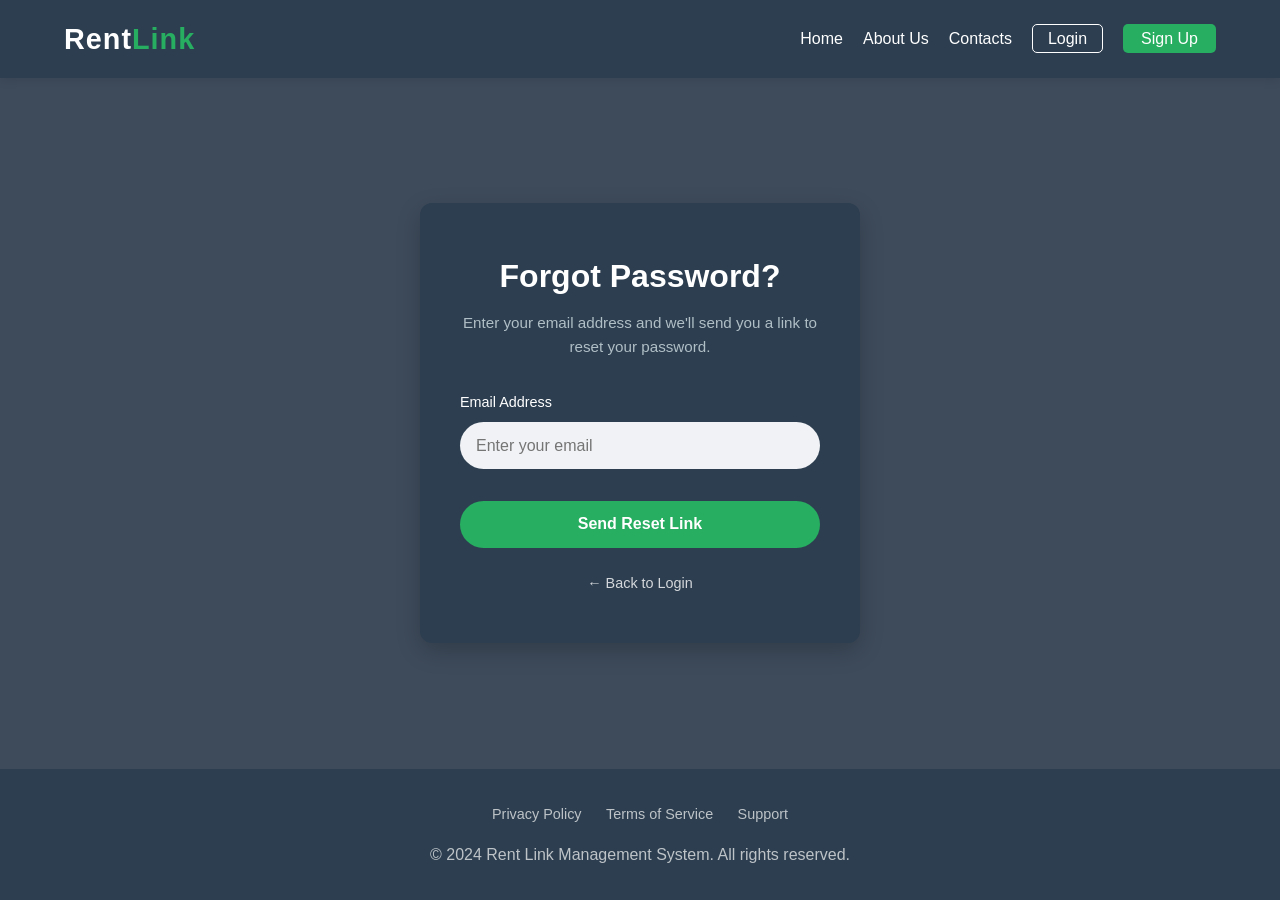
<file: forget.html>
<!DOCTYPE html>
<html lang="en">
<head>
    <meta charset="UTF-8">
    <meta name="viewport" content="width=device-width, initial-scale=1.0">
    <title>Forgot Password | Rent Link</title>
    <link rel="stylesheet" href="forget.css">
    
    
</head>
<body>

    <header>
        <div class="logo">
            <h1><a href="landingpage.html">Rent<span>Link</span></a></h1>
        </div>
        <nav>
            <ul>
                <li><a href="landingpage.html">Home</a></li>
                <li><a href="#">About Us</a></li>
                <li><a href="#">Contacts</a></li>
                <li><a href="Login.html" class="btn-login">Login</a></li>
                <li><a href="signin.html" class="btn-signup">Sign Up</a></li>
            </ul>
        </nav>
    </header>

    <main class="auth-wrapper">
        <div class="auth-card">
            <h2>Forgot Password?</h2>
            <p>Enter your email address and we'll send you a link to reset your password.</p>
            
            <form action="#" method="post">
                <div class="input-group">
                    <label for="email">Email Address</label>
                    <input type="email" id="email" name="email" placeholder="Enter your email" required>
                </div>
                
                <button type="submit" class="btn-reset">Send Reset Link</button>
            </form>

            <a href="Login.html" class="back-to-login">&larr; Back to Login</a>
        </div>
    </main>

    <footer>
        <div class="footer-links">
            <a href="#">Privacy Policy</a>
            <a href="#">Terms of Service</a>
            <a href="#">Support</a>
        </div>
        <p>&copy; 2024 Rent Link Management System. All rights reserved.</p>
    </footer>

</body>
</html>
</file>
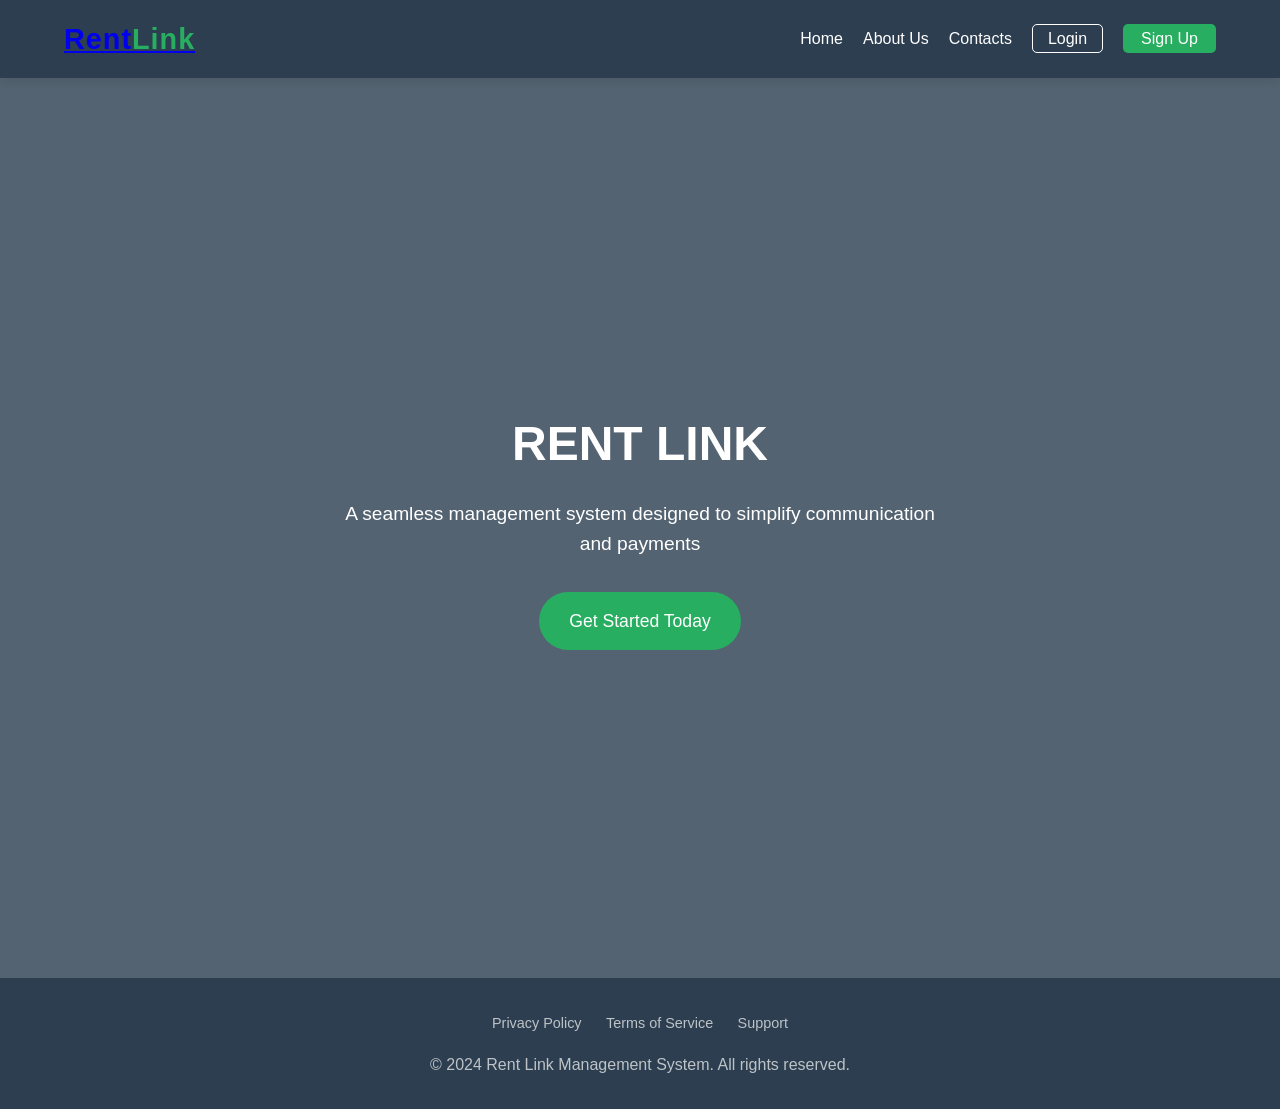
<file: landingpage.html>
<!DOCTYPE html>
<html lang="en">
<head>
    <meta charset="UTF-8">
    <meta name="viewport" content="width=device-width, initial-scale=1.0">
    <title>Rent Link | Landlord & Tenant Management</title>
    <link rel="stylesheet" href="landingpage.css">
</head>
<body>

    <header>
        <div class="logo">
             <h1><a href="landingpage.css">Rent<span>Link</a></span></h1>
        </div>
        <nav>
            <ul>
                <li><a href="landingpage.html">Home</a></li>
                <li><a href="#">About Us</a></li>
                <li><a href="#">Contacts</a></li>
                <li><a href="login.html" class="btn-login">Login</a></li>
                <li><a href="signin.html" class="btn-signup">Sign Up</a></li>
            </ul>
        </nav>
    </header>

    <main>
        <section class="hero">
            <h2>RENT LINK</h2>
            <p>A seamless management system designed to simplify communication and payments</p>
            <a href="#" class="cta-button">Get Started Today</a>
        </section>
    </main>

    <footer>
        <div class="footer-links">
            <a href="#">Privacy Policy</a>
            <a href="#">Terms of Service</a>
            <a href="#">Support</a>
        </div>
        <p>&copy; 2024 Rent Link Management System. All rights reserved.</p>
    </footer>

</body>
</html>
</file>
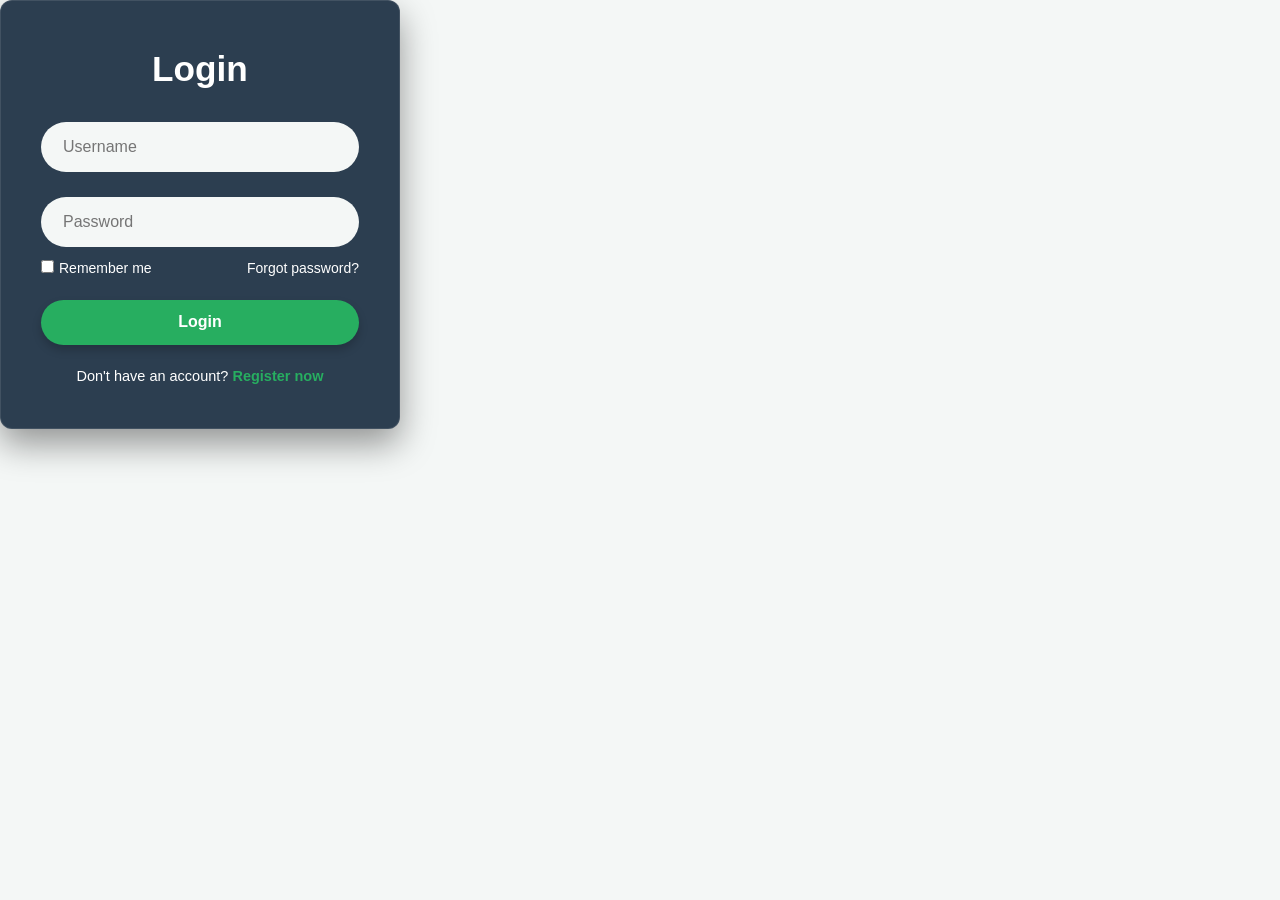
<file: Login.html>
<!DOCTYPE html>
<html lang="en">
<head>
    <meta charset="UTF-8">
    <meta name="viewport" content="width=device-width,initial-scale=1.0">
   <title> Rent Link | Landlord & Tenant Management</title>
   <link rel="stylesheet" href="Login.css">
</head>

<body>

    <div class="wrapper">
     <form action="">
        <h1>Login</h1>
        <div class="input-box">
            <input type="text" placeholder="Username" required>
            </div>
         <div class="input-box">
            <input type="password" placeholder="Password" required>
            </div>

     <div class="remember-forgot">
        <label><input type="checkbox">Remember me</label>
        <a href="#">Forgot password?</a>
        </div>

    <button type="submit" class="button">Login</button>
    
        <div class="register-link">
        <p>Don't have an account? <a href"#">Register now</a></p>
        </div>
    </form>
</div>
</body>


</html>
</file>
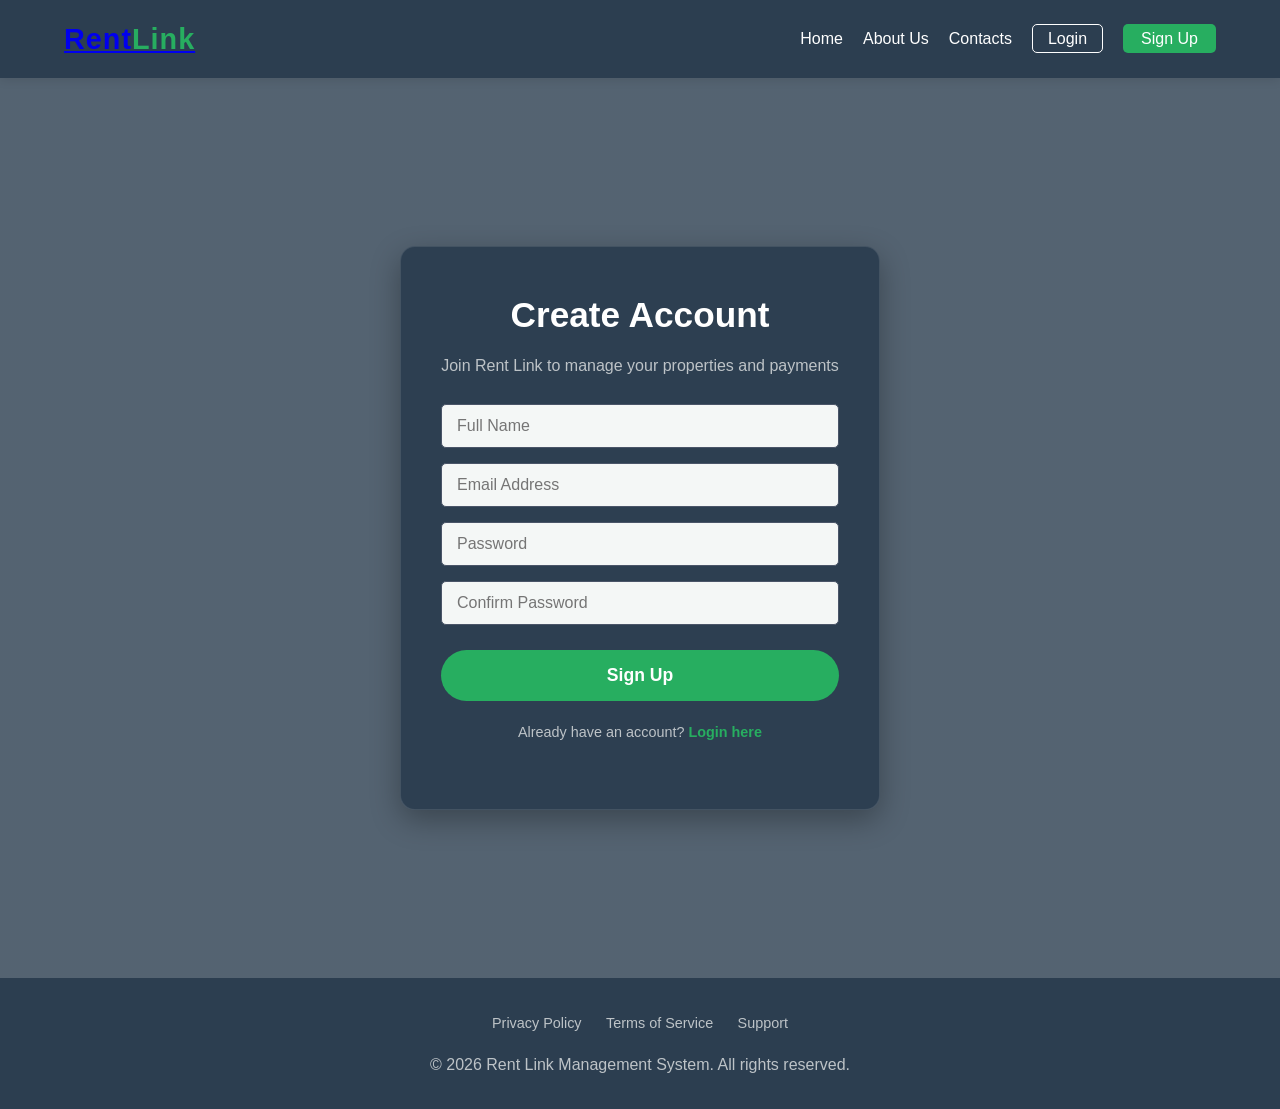
<file: signin.html>
<!DOCTYPE html>
<html lang="en">
<head>
    <meta charset="UTF-8">
    <meta name="viewport" content="width=device-width, initial-scale=1.0">
    <title>Sign Up | Rent Link</title>
    <link rel="stylesheet" href="signin.css">
</head>
<body>

    <header>
        <div class="logo">
              <h1><a href="landingpage.html">Rent<span>Link</a></span></h1>
        </div>
        <nav>
            <ul>
                <li><a href="landingpage.html">Home</a></li>
                <li><a href="#">About Us</a></li>
                <li><a href="#">Contacts</a></li>
                <li><a href="Login.html" class="btn-login">Login</a></li>
                <li><a href="Signin.html" class="btn-signup">Sign Up</a></li>
            </ul>
        </nav>
    </header>

    <main>
        <section class="hero">
            <div class="signup-card">
                <h2>Create Account</h2>
                <p>Join Rent Link to manage your properties and payments</p>
                
                <form>
                    <div class="input-group">
                        <input type="text" placeholder="Full Name" required>
                    </div>
                    <div class="input-group">
                        <input type="email" placeholder="Email Address" required>
                    </div>
                    <div class="input-group">
                        <input type="password" placeholder="Password" required>
                    </div>
                    <div class="input-group">
                        <input type="password" placeholder="Confirm Password" required>
                    </div>

                    <button type="submit" class="cta-button signup-submit">Sign Up</button>
                </form>

                <div class="form-footer-text">
                    <p>Already have an account? <a href="#">Login here</a></p>
                </div>
            </div>
        </section>
    </main>

    <footer>
        <div class="footer-links">
            <a href="#">Privacy Policy</a>
            <a href="#">Terms of Service</a>
            <a href="#">Support</a>
        </div>
        <p>&copy; 2026 Rent Link Management System. All rights reserved.</p>
    </footer>

</body>
</html>
</file>
<file: forget.css>
* {
    margin: 0;
    padding: 0;
    box-sizing: border-box;
    font-family: 'Segoe UI', Tahoma, Geneva, Verdana, sans-serif;
}

body {
    line-height: 1.6;
    background-color: #3e4b5b; 
    display: flex;
    flex-direction: column;
    min-height: 100vh;
    }

       
header {
    background: #2c3e50;
    color: #fff;
    padding: 1rem 5%;
    display: flex;
    justify-content: space-between;
    align-items: center;
    position: sticky;
    top: 0;
    z-index: 1000;
    box-shadow: 0 2px 10px rgba(0,0,0,0.1);
    }

.logo h1 {
     font-size: 1.8rem;
     letter-spacing: 1px;
    }

        
.logo h1 a {
    text-decoration: none;
        color: white;
    }

.logo span {
     color: #27ae60;
     }

    nav ul {
    display: flex;
    list-style: none;
    align-items: center;
    }

    nav ul li {
        margin-left: 20px;
    }

    nav ul li a {
    color: #fff;
    text-decoration: none;
    font-weight: 500;
    transition: color 0.3s ease;
    }

    nav ul li a:hover {
     color: #27ae60;
    }

        
.btn-login {
     border: 1px solid #fff;
     padding: 5px 15px;
    border-radius: 5px;
    }

.btn-signup {
      background: #27ae60;
        padding: 6px 18px;
         border-radius: 5px;
         color: white !important;
        }

.btn-signup:hover {
    background: #219150;
    }

        
.auth-wrapper {
    flex: 1;
    display: flex;
    justify-content: center;
    align-items: center;
    padding: 2rem;
    }

.auth-card {
    background-color: #2c3e50; 
     padding: 3rem 2.5rem;
     border-radius: 12px;
     box-shadow: 0 8px 24px rgba(0,0,0,0.2);
     width: 100%;
     max-width: 440px;
     text-align: center;
     color: #ffffff;
}

.auth-card h2 {
     font-size: 2rem;
      margin-bottom: 0.5rem;
      font-weight: 600;
}

.auth-card p {
    color: #b0bec5;
    font-size: 0.95rem;
     margin-bottom: 2rem;
     font-weight: 300;
    }

.input-group {
    text-align: left;
    margin-bottom: 1.5rem;
    }

 .input-group label {
    display: block;
    margin-bottom: 0.5rem;
    color: #ffffff;
    font-weight: 500;
    font-size: 0.9rem;
}

.input-group input {
    width: 100%;
    padding: 0.9rem 1rem;
    border: none;
    border-radius: 30px; 
    background-color: #f0f2f5;
    font-size: 1rem;
    outline: none;
}

.btn-reset {
    width: 100%;
    background-color: #27ae60; 
    color: white;
    border: none;
    padding: 0.9rem;
    border-radius: 30px;
    font-size: 1rem;
    font-weight: 600;
    cursor: pointer;
    transition: background 0.3s ease;
     margin-top: 0.5rem;
}

.btn-reset:hover {
     background-color: #2ECC71;
}

.back-to-login {
    display: inline-block;
    margin-top: 1.5rem;
    text-decoration: none;
    color: #ffffff;
    font-size: 0.9rem;
    opacity: 0.8;
    transition: opacity 0.3s ease;
}

.back-to-login:hover {
        opacity: 1;
 }

      
footer {
     background: #2c3e50;
    color: #bdc3c7;
    text-align: center;
    padding: 2rem 0;
    margin-top: auto;
    }

.footer-links {
    margin-bottom: 1rem;
}

.footer-links a {
    color: #bdc3c7;
    margin: 0 10px;
    text-decoration: none;
    font-size: 0.9rem;
 }

.footer-links a:hover {
     color: #fff;
}
</file>
<file: landingpage.css>
* {
    margin: 0;
    padding: 0;
    box-sizing: border-box;
    font-family: 'Segoe UI', Tahoma, Geneva, Verdana, sans-serif;
}

body {
    line-height: 1.6;
    color: #333;
    background-color: #f4f7f6;
}

      
header {
    background: #2c3e50;
    color: #fff;
    padding: 1rem 5%;
    display: flex;
    justify-content: space-between;
    align-items: center;
    position: sticky;
    top: 0;
    z-index: 1000;
    box-shadow: 0 2px 10px rgba(0,0,0,0.1);
}

.logo h1 {
    font-size: 1.8rem;
    letter-spacing: 1px;
}

.logo span {
    color: #27ae60;
}

nav ul {
    display: flex;
    list-style: none;
}

nav ul li {
    margin-left: 20px;
}

nav ul li a {
    color: #fff;
    text-decoration: none;
    font-weight: 500;
    transition: color 0.3s ease;
}

nav ul li a:hover {
     color: #27ae60;
}

     
.btn-login {
    border: 1px solid #fff;
    padding: 5px 15px;
    border-radius: 5px;
}

.btn-signup {
    background: #27ae60;
    padding: 6px 18px;
     border-radius: 5px;
    color: white !important;
}

.btn-signup:hover {
 background: #219150;
}

      
.hero {
    height: 100vh;
    display: flex;
    flex-direction: column;
    justify-content: center;
    align-items: center;
    text-align: center;
    background: linear-gradient(rgba(44, 62, 80, 0.8), rgba(44, 62, 80, 0.8));
                       
    background-size: cover;
    background-position: center;
    color: white;
    padding: 0 20px;
}

 .hero h2 {
    font-size: 3rem;
    margin-bottom: 1rem;
 }

.hero p {
    font-size: 1.2rem;
    max-width: 600px;
    margin-bottom: 2rem;
}

.cta-button {
     background: #27ae60;
    color: white;
    padding: 15px 30px;
    text-decoration: none;
    font-size: 1.1rem;
    border-radius: 30px;
    transition: transform 0.3s ease, background 0.3s ease;
}

.cta-button:hover {
    transform: scale(1.05);
    background: #2ecc71;
}

        
footer {
    background: #2c3e50;
    color: #bdc3c7;
    text-align: center;
    padding: 2rem 0;
    margin: 0;
}

.footer-links {
    margin-bottom: 1rem;
}

.footer-links a {
     color: #bdc3c7;
     margin: 0 10px;
     text-decoration: none;
     font-size: 0.9rem;
}

.footer-links a:hover {
     color: #fff;
 }
</file>
<file: Login.css>
* {
    margin: 0;
    padding: 0;
    box-sizing: border-box;
    font-family: 'Segoe UI', Tahoma, Geneva, Verdana, sans-serif;
}

body {
    line-height: 1.6;
    color: #333;
    background-color: #f4f7f6;
    display: flex;
    flex-direction: column;
    min-height: 100vh;
}


header {
    background: #2c3e50;
    color: #fff;
    padding: 1rem 5%;
    display: flex;
    justify-content: space-between;
    align-items: center;
    position: sticky;
    top: 0;
    z-index: 1000;
    box-shadow: 0 2px 10px rgba(0,0,0,0.1);
}

.logo h1 a {
    color: white;
    text-decoration: none;
    font-size: 1.8rem;
    letter-spacing: 1px;
}

.logo span {
    color: #27ae60;
}

nav ul {
    display: flex;
    list-style: none;
    align-items: center;
}

nav ul li {
    margin-left: 20px;
}

nav ul li a {
    color: #fff;
    text-decoration: none;
    font-weight: 500;
    transition: color 0.3s ease;
}

nav ul li a:hover {
    color: #27ae60;
}

.btn-login {
    border: 1px solid #fff;
    padding: 5px 15px;
    border-radius: 5px;
}

.btn-signup {
    background: #27ae60;
    padding: 6px 18px;
    border-radius: 5px;
    color: white !important;
}


.hero {
    flex-grow: 1; 
    display: flex;
    justify-content: center;
    align-items: center;
     background: linear-gradient(rgba(44, 62, 80, 0.8), rgba(44, 62, 80, 0.8));
    background-size: cover;
    background-position: center;
    padding: 40px 20px;
}


.wrapper {
    width: 400px;
    background: #2c3e50;
    color: #fff;
    border-radius: 12px;
    padding: 40px;
    box-shadow: 0 15px 35px rgba(0,0,0,0.4);
    border: 1px solid rgba(255, 255, 255, 0.1);
}

.wrapper h1 {
    font-size: 2.2rem;
    text-align: center;
    margin-bottom: 20px;
}

.input-box {
    position: relative;
    width: 100%;
    height: 50px;
    margin: 25px 0;
}

.input-box input {
    width: 100%;
    height: 100%;
    background: #f4f7f6;
    border: 2px solid transparent;
    outline: none;
    border-radius: 40px;
    font-size: 16px;
    color: #333;
    padding: 0 45px 0 20px;
    transition: 0.3s;
}

.input-box input:focus {
    border-color: #27ae60;
}

.input-box i {
    position: absolute;
    right: 20px;
    top: 50%;
    transform: translateY(-50%);
    font-size: 18px;
    color: #333;
}

.remember-forgot {
    display: flex;
    justify-content: space-between;
    font-size: 14px;
    margin: -15px 0 20px;
}

.remember-forgot label input {
    accent-color: #27ae60;
    margin-right: 5px;
}

.remember-forgot a {
    color: #fff;
    text-decoration: none;
}

.remember-forgot a:hover {
    text-decoration: underline;
}

.button {
    width: 100%;
    height: 45px;
    background: #27ae60;
    border: none;
    outline: none;
    border-radius: 40px;
    box-shadow: 0 5px 10px rgba(0,0,0,0.2);
    cursor: pointer;
    font-size: 16px;
    color: white;
    font-weight: 600;
    transition: background 0.3s ease;
}

.button:hover {
    background: #219150;
}

.register-link {
    font-size: 14.5px;
    text-align: center;
    margin-top: 20px;
}

.register-link p a {
    color: #27ae60;
    text-decoration: none;
    font-weight: 600;
}

.register-link p a:hover {
    text-decoration: underline;
}

/* --- Footer --- */
footer {
    background: #2c3e50;
    color: #bdc3c7;
    text-align: center;
    padding: 2rem 0;
    margin-top: auto;
}

.footer-links {
    margin-bottom: 1rem;
}

.footer-links a {
    color: #bdc3c7;
    margin: 0 10px;
    text-decoration: none;
    font-size: 0.9rem;
}

.footer-links a:hover {
    color: #fff;
}
</file>
<file: signin.css>
* {
    margin: 0;
    padding: 0;
    box-sizing: border-box;
    font-family: 'Segoe UI', Tahoma, Geneva, Verdana, sans-serif;
}

body {
    line-height: 1.6;
    color: #333;
    background-color: #f4f7f6;
}

      
header {
    background: #2c3e50;
    color: #fff;
    padding: 1rem 5%;
    display: flex;
    justify-content: space-between;
    align-items: center;
    position: sticky;
    top: 0;
    z-index: 1000;
    box-shadow: 0 2px 10px rgba(0,0,0,0.1);
}

.logo h1 {
    font-size: 1.8rem;
    letter-spacing: 1px;
}

.logo span {
    color: #27ae60;
}

nav ul {
    display: flex;
    list-style: none;
}

nav ul li {
    margin-left: 20px;
}

nav ul li a {
    color: #fff;
    text-decoration: none;
    font-weight: 500;
    transition: color 0.3s ease;
}

nav ul li a:hover {
     color: #27ae60;
}

     
.btn-login {
    border: 1px solid #fff;
    padding: 5px 15px;
    border-radius: 5px;
}

.btn-signup {
    background: #27ae60;
    padding: 6px 18px;
     border-radius: 5px;
    color: white !important;
}

.btn-signup:hover {
 background: #219150;
}

      
.hero {
    height: 100vh;
    display: flex;
    flex-direction: column;
    justify-content: center;
    align-items: center;
    text-align: center;
    background: linear-gradient(rgba(44, 62, 80, 0.8), rgba(44, 62, 80, 0.8));
                       
    background-size: cover;
    background-position: center;
    color: white;
    padding: 0 20px;
}

 .hero h2 {
    font-size: 3rem;
    margin-bottom: 1rem;
 }

.hero p {
    font-size: 1.2rem;
    max-width: 600px;
    margin-bottom: 2rem;
}

.cta-button {
     background: #27ae60;
    color: white;
    padding: 15px 30px;
    text-decoration: none;
    font-size: 1.1rem;
    border-radius: 30px;
    transition: transform 0.3s ease, background 0.3s ease;
}

.cta-button:hover {
    transform: scale(1.05);
    background: #2ecc71;
}

        
footer {
    background: #2c3e50;
    color: #bdc3c7;
    text-align: center;
    padding: 2rem 0;
    margin: 0;
}

.footer-links {
    margin-bottom: 1rem;
}

.footer-links a {
     color: #bdc3c7;
     margin: 0 10px;
     text-decoration: none;
     font-size: 0.9rem;
}

.footer-links a:hover {
     color: #fff;
 }

       


/* --- Sign Up Specific Styles --- */

.signup-card {
    background: rgba(44, 62, 80, 0.95); /* Same as your header/hero color but slightly solid */
    padding: 40px;
    border-radius: 15px;
    box-shadow: 0 10px 30px rgba(0,0,0,0.3);
    width: 100%;
    max-width: 480px;
    border: 1px solid rgba(255, 255, 255, 0.1);
}

.signup-card h2 {
    font-size: 2.2rem; /* Scaled down slightly from the main Hero H2 */
    margin-bottom: 10px;
}

.signup-card p {
    font-size: 1rem;
    margin-bottom: 25px;
    color: #bdc3c7; /* Matches your footer link color */
}

.input-group {
    margin-bottom: 15px;
}

.input-group input {
    width: 100%;
    padding: 12px 15px;
    border-radius: 5px;
    border: 1px solid #4a5568;
    background: #f4f7f6; /* Matching your body background */
    font-size: 1rem;
    outline: none;
}

.input-group input:focus {
    border-color: #27ae60; /* Using your green accent color */
    box-shadow: 0 0 5px rgba(39, 174, 96, 0.5);
}

.signup-submit {
    width: 100%;
    border: none;
    cursor: pointer;
    margin-top: 10px;
    font-weight: 600;
}

.form-footer-text {
    margin-top: 20px;
}

.form-footer-text p {
    font-size: 0.9rem;
}

.form-footer-text a {
    color: #27ae60;
    text-decoration: none;
    font-weight: bold;
}

.form-footer-text a:hover {
    text-decoration: underline;
}
</file>
